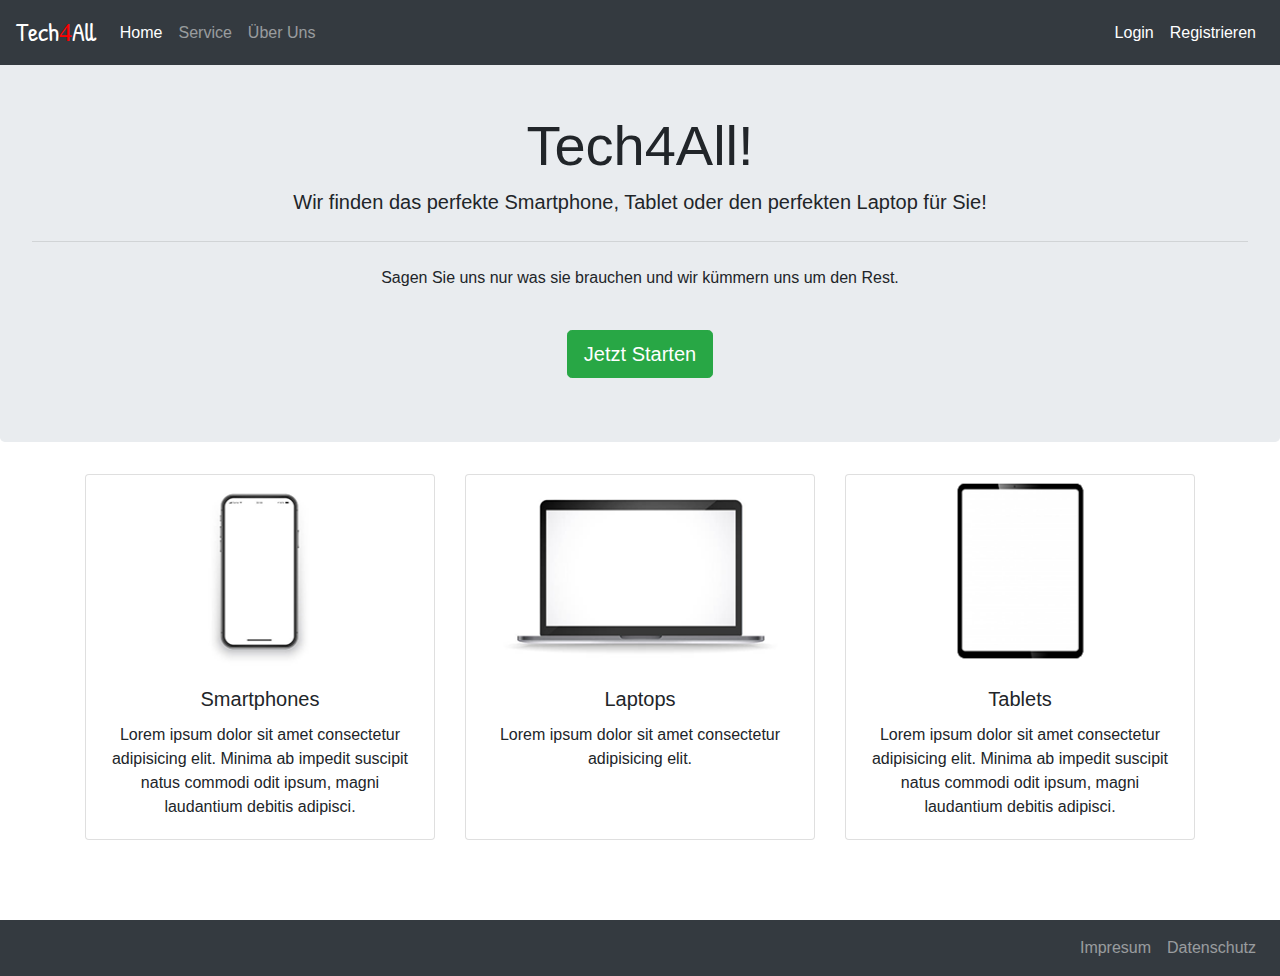
<file: index.html>
<!DOCTYPE html>
<html lang="en">
<head>
    <meta charset="UTF-8">
    <meta name="viewport" content="width=device-width, initial-scale=1.0">
    <title>Tech4All</title>
    <link rel="stylesheet" href="https://stackpath.bootstrapcdn.com/bootstrap/4.4.1/css/bootstrap.min.css" integrity="sha384-Vkoo8x4CGsO3+Hhxv8T/Q5PaXtkKtu6ug5TOeNV6gBiFeWPGFN9MuhOf23Q9Ifjh" crossorigin="anonymous">
    <link href="https://fonts.googleapis.com/css2?family=Indie+Flower&family=Patrick+Hand&family=Permanent+Marker&display=swap" rel="stylesheet">
    <link rel="stylesheet" href="index.css">
  </head>
<body>  
        <nav class="navbar navbar-expand-lg navbar navbar-dark bg-dark" id="navbar">
            <a class="navbar-brand" href="#">Tech<span id="four">4</span>All</a>
            <button class="navbar-toggler" type="button" data-toggle="collapse" data-target="#navbarNav" aria-controls="navbarNav" aria-expanded="false" aria-label="Toggle navigation">
              <span class="navbar-toggler-icon"></span>
            </button>
            <div class="collapse navbar-collapse" id="navbarNav">
              <ul class="navbar-nav">
                <li class="nav-item active">
                  <a class="nav-link" href="#">Home <span class="sr-only">(current)</span></a>
                </li>
                <li class="nav-item">
                  <a class="nav-link" href="#">Service</a>
                </li>
                <li class="nav-item">
                  <a class="nav-link" href="#">Über Uns</a>
                </li>
              </ul>
              <ul class="navbar-nav ml-auto">
                <li class="nav-item active">
                  <a href="#" class="nav-link">Login</a>
                </li>
                <li class="nav-item active">
                  <a href="Registration.html" class="nav-link">Registrieren</a>
                </li>
              </ul>
            </div>
        </nav>
        <div class="jumbotron">
          <h1 class="display-4">Tech4All!</h1>
          <p class="lead">Wir finden das perfekte Smartphone, Tablet oder den perfekten Laptop für Sie!</p>
          <hr class="my-4">
          <p>Sagen Sie uns nur was sie brauchen und wir kümmern uns um den Rest.</p><br>
          <a class="btn btn-success btn-lg" href="registration.html" role="button">Jetzt Starten</a>
        </div>

        <div class="container">
          <div class="card-deck">
            <div class="card" id="card1">
              <img class="card-img-top" src="phone.png" alt="Card image cap">
              <div class="card-body">
                <h5 class="card-title">Smartphones</h5>
                <p class="card-text">Lorem ipsum dolor sit amet consectetur adipisicing elit. Minima ab impedit suscipit natus commodi odit ipsum, magni laudantium debitis adipisci.</p>
              </div>
            </div>
            <div class="card" id="card2">
              <img class="card-img-top" src="laptop.png" alt="Card image cap">
              <div class="card-body">
                <h5 class="card-title">Laptops</h5>
                <p class="card-text">Lorem ipsum dolor sit amet consectetur adipisicing elit.</p>
              </div>
            </div>
            <div class="card" id="card3">
              <img class="card-img-top" src="tablet.png" alt="Card image cap">
              <div class="card-body">
                <h5 class="card-title">Tablets</h5>
                <p class="card-text">Lorem ipsum dolor sit amet consectetur adipisicing elit. Minima ab impedit suscipit natus commodi odit ipsum, magni laudantium debitis adipisci.</p>
              </div>
            </div>
          </div>
        </div>

        <nav class="navbar navbar-expand-lg navbar navbar-dark bg-dark" id="bottomNav">
          <button class="navbar-toggler" type="button" data-toggle="collapse" data-target="#navbarNav" aria-controls="navbarNav" aria-expanded="false" aria-label="Toggle navigation">
            <span class="navbar-toggler-icon"></span>
          </button>
          <div class="collapse navbar-collapse" id="navbarNav">
            <ul class="navbar-nav ml-auto">
              <li class="nav-item">
                <a class="nav-link" href="#">Impresum <span class="sr-only">(current)</span></a>
              </li>
              <li class="nav-item">
                <a class="nav-link" href="#">Datenschutz</a>
              </li>
            </ul>
          </div>
      </nav>
</body>
</html>
</file>
<file: index.css>
body{
    text-align: center;
  }
  #navbar{
    position: fixed;
    width: 100%;
    z-index: 10;
  }
  #four{
    color: red;
    font-family: 'Permanent Marker', cursive;
  }
  .navbar-brand{
    font-family: 'Patrick Hand', cursive;
    font-size: 1.6rem;
  }
  .jumbotron{
    padding-top: 7rem;
  }
  .card{
    margin: 0 2rem 0 2rem;
  }
  #bottomBav{
    margin-top: 100rem;
  }
  .card-deck{
    margin-bottom: 5rem;
  }
  .nav-item{
    text-align: right;
  }
  .card{
      box-shadow: 0px 0px 0px;
      cursor: pointer;
  }
  #card1:hover{
    box-shadow: 0px 0px 15px;
  }
  #card2:hover{
    box-shadow: 0px 0px 15px;
  }
  #card3:hover{
    box-shadow: 0px 0px 15px;
  }
  
  /* ***Registration Page*** */

  .form{
    padding: 5rem 0 5rem 0;
  }
</file>
